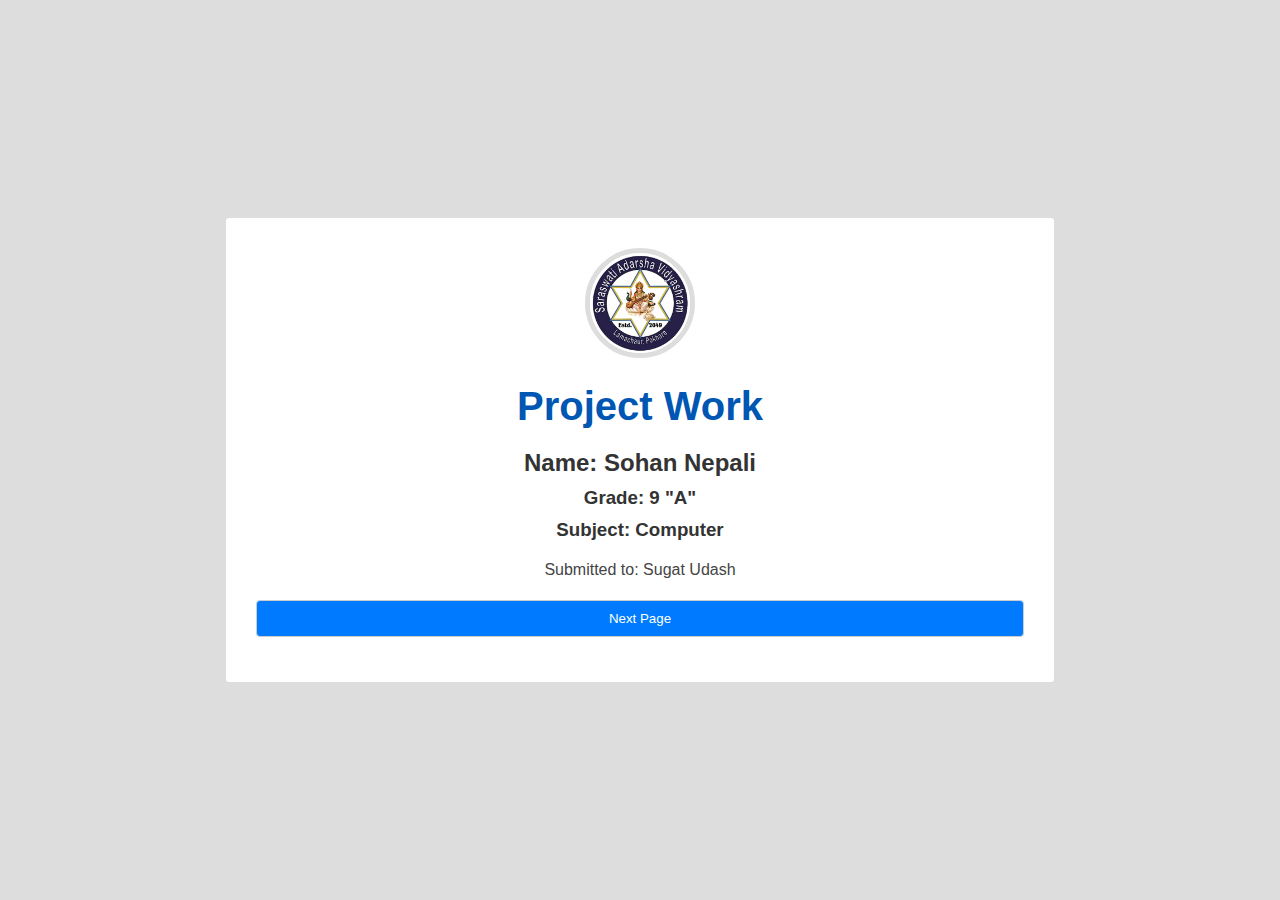
<file: index.html>
<!DOCTYPE html>
<html lang="en">
<head>
    <meta charset="UTF-8">
    <meta name="viewport" content="width=device-width, initial-scale=1.0">
    <title>Project</title>
    <style>
        body {
            font-family: Arial, sans-serif;
            margin: 0;
            padding: 0;
            background-color: #ddd;
            display: flex;
            justify-content: center;
            align-items: center;
            height: 100vh;
        }
        .container {
            text-align: center;
            width: 60%;
            background-color: #ffffff;
            padding: 30px;
            border-radius: 5px;
            border: 2px solid/* #0056b3;*/#ddd /* Blue border */
        }
        .logo {
            display: flex;
            justify-content: center;
            margin-bottom: 20px;
            
        }
        #logo {
          border-radius: 100px;
          border: 5px solid #ddd
        }
        
        .logo img {
            max-width: 100px;
            max-height: 100px;
        }
        h1 {
            font-size: 2.5rem;
            margin-bottom: 20px;
            color: #0056b3; /* Blue theme */
        }
        h2, h3 {
            margin: 10px 0;
            color: #333;
        }
        p {
            font-size: 1rem;
            color: #444;
            margin-top: 20px;
        }
        button {
      width: 100%;
      padding: 10px;
      margin: 5px 0 15px;
      border: 1px solid #ccc;
      border-radius: 4px;
    }
        a{
            text-decoration:none;
            color:white;
        }
    button {
      background-color: #007bff;
      color: white;
      cursor: pointer;
        .footer {
            margin-top: 30px;
        }
        div{
            display:block;
        }
    </style>
</head>
<body>
    <div class="container">
        <!-- Logo Section -->
        <div class="logo">
            <img src="logo.jpg" alt="Logo" id ="logo">
        </div>
        <h1>Project Work</h1>
        <h2>Name: Sohan Nepali</h2>
        <h3>Grade: 9 "A"</h3>
        <h3>Subject: Computer</h3>
        <p>Submitted to: Sugat Udash</p>
    <button><a href="page.html">Next Page</a></button>
    </div>
</body>
</html>
</file>
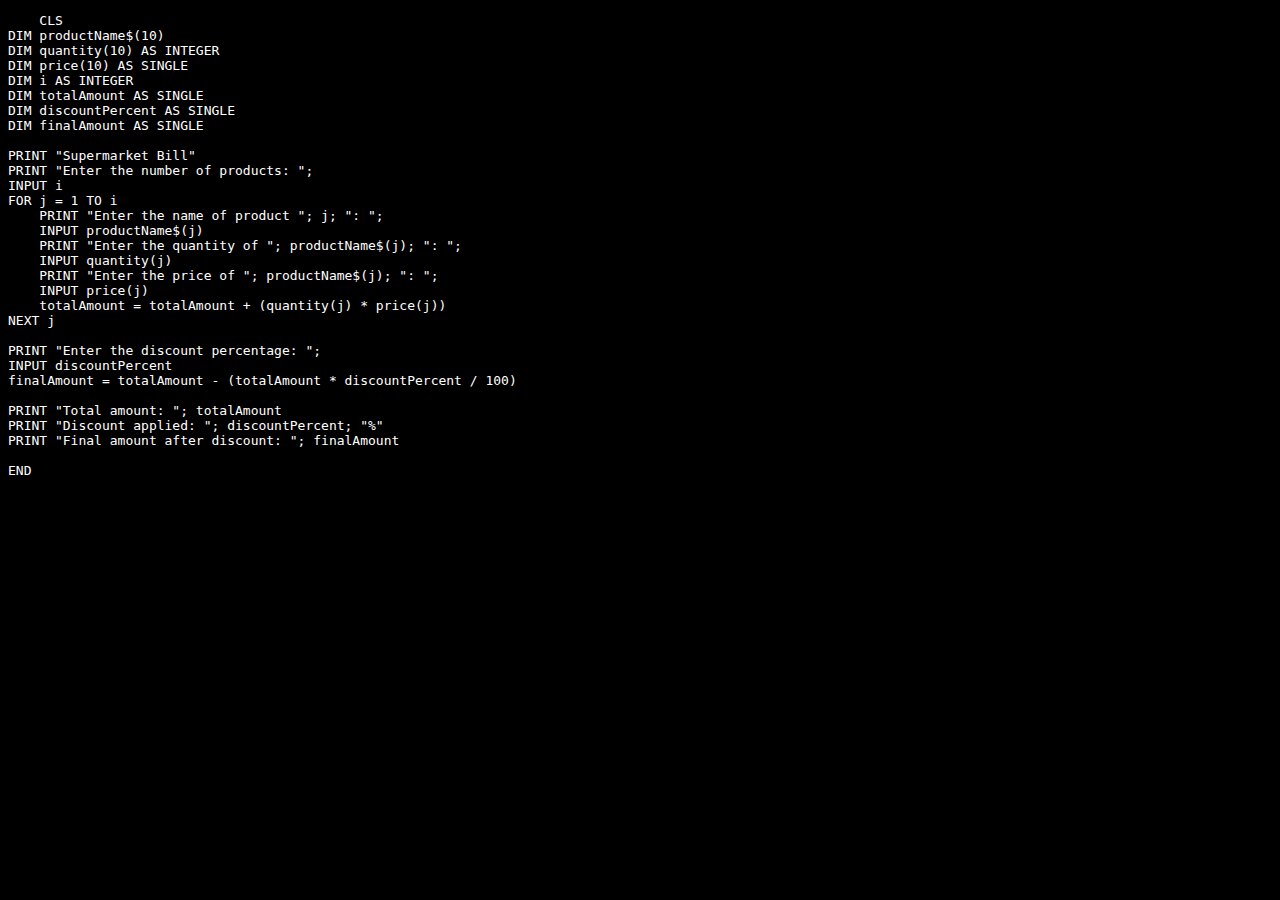
<file: code.html>
<!DOCTYPE html>
<html>

<head>
  <meta charset="UTF-8">
  <meta name="viewport" content="width=device-width, initial-scale=1">
  <title>code</title>
  <style>
    body{
      background-color: black;
      color: white;
    }
  </style>
</head>

<body>
  <pre>
    CLS
DIM productName$(10)
DIM quantity(10) AS INTEGER
DIM price(10) AS SINGLE
DIM i AS INTEGER
DIM totalAmount AS SINGLE
DIM discountPercent AS SINGLE
DIM finalAmount AS SINGLE

PRINT "Supermarket Bill"
PRINT "Enter the number of products: ";
INPUT i
FOR j = 1 TO i
    PRINT "Enter the name of product "; j; ": ";
    INPUT productName$(j)
    PRINT "Enter the quantity of "; productName$(j); ": ";
    INPUT quantity(j)
    PRINT "Enter the price of "; productName$(j); ": ";
    INPUT price(j)
    totalAmount = totalAmount + (quantity(j) * price(j))
NEXT j

PRINT "Enter the discount percentage: ";
INPUT discountPercent
finalAmount = totalAmount - (totalAmount * discountPercent / 100)

PRINT "Total amount: "; totalAmount
PRINT "Discount applied: "; discountPercent; "%"
PRINT "Final amount after discount: "; finalAmount

END

  </pre>

</body>

</html>
</file>
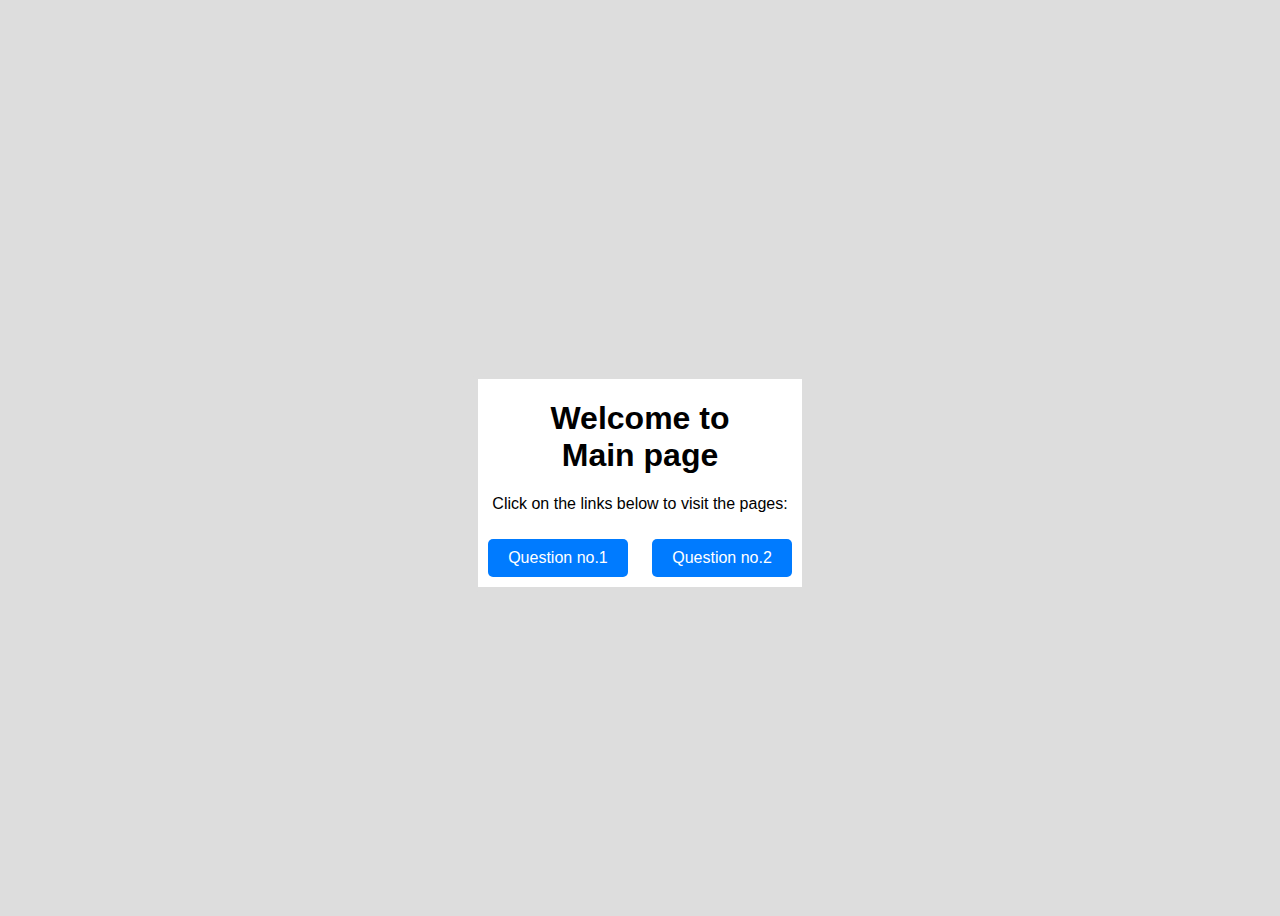
<file: page.html>
<!DOCTYPE html>
<html lang="en">
<head>
    <meta charset="UTF-8">
    <meta name="viewport" content="width=device-width, initial-scale=1.0">
    <title>Main Page</title>
    <style>
        body {
            font-family: Arial, sans-serif;
            text-align: center;
            height:100vh;
            display:flex;
            justify-content: center;
            align-items :center;
            background-color:#ddd;
        }
        .box{
          border-radius: 5px;
          border: 5px solid #ddd;
          background-color: #ffffff;
          margin-top: 50px;
          
        }
        a {
            text-decoration: none;
            color: white;
            background-color: #007BFF;
            padding: 10px 20px;
            border-radius: 5px;
            margin: 10px;
            display: inline-block;
        }
        a:hover {
            background-color: #0056b3;
        }
    </style>
</head>
<body>
  <div class="box">
    <h1>Welcome to <br> Main page</h1>
    <p>Click on the links below to visit the pages:</p>
    <a href="q1.html">Question no.1</a>
    <a href="q2.html">Question no.2</a>
  </div>
</body>
</html>
</file>
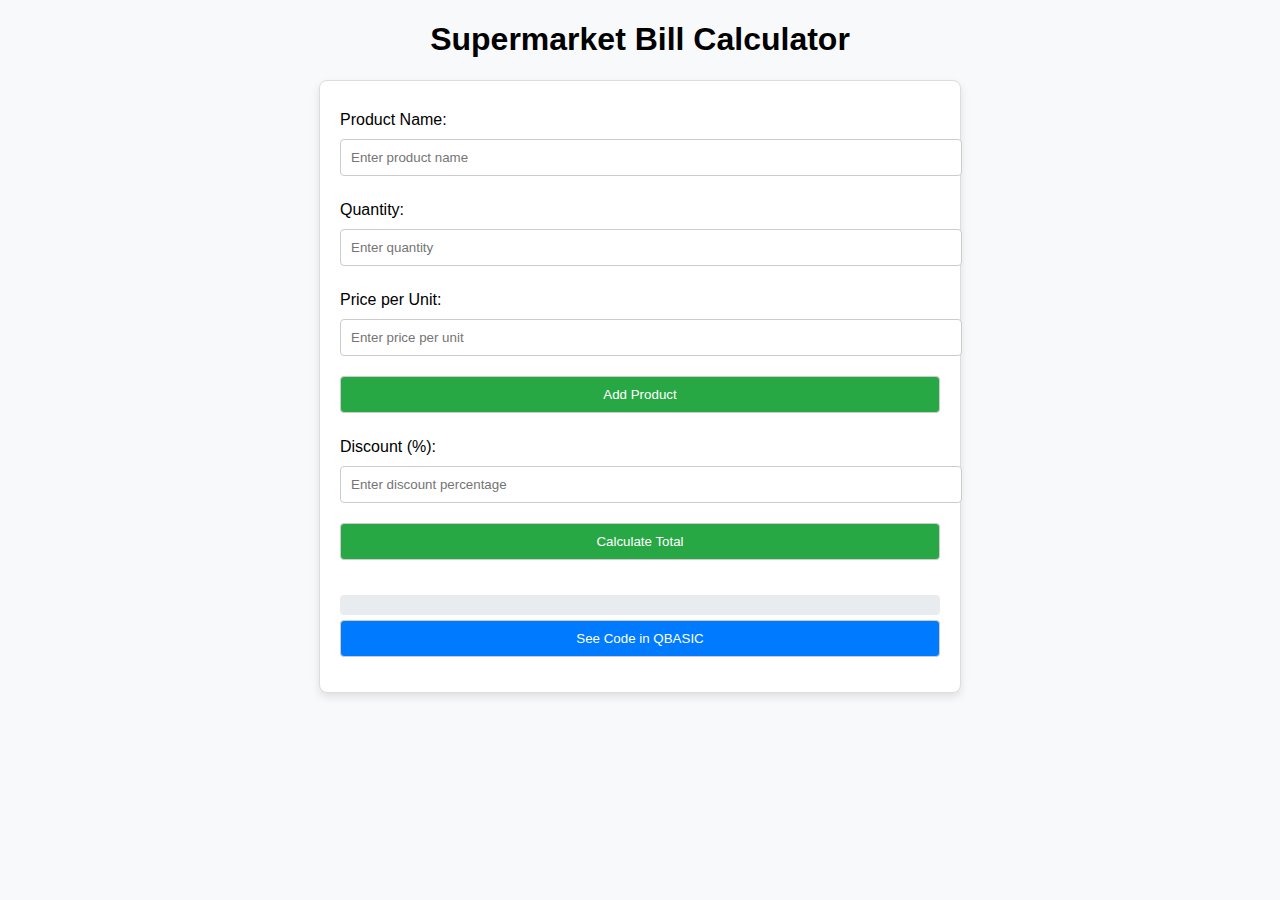
<file: q1.html>
<!DOCTYPE html>
<html lang="en">
<head>
  <meta charset="UTF-8">
  <meta name="viewport" content="width=device-width, initial-scale=1.0">
  <title>Supermarket Bill</title>
  <style>
    body {
      font-family: Arial, sans-serif;
      margin: 20px;
      background-color: #f8f9fa;
    }
    h1 {
      text-align: center;
    }
    .container {
      max-width: 600px;
      margin: 0 auto;
      padding: 20px;
      background-color: #ffffff;
      border: 1px solid #ddd;
      border-radius: 8px;
      box-shadow: 0 4px 8px rgba(0, 0, 0, 0.1);
    }
    label {
      display: block;
      margin: 10px 0 5px;
    }
    input, button {
      width: 100%;
      padding: 10px;
      margin: 5px 0 15px;
      border: 1px solid #ccc;
      border-radius: 4px;
    }
    button {
      background-color: #28a745;
      color: white;
      cursor: pointer;
    }
    button:hover {
      background-color: #218838;
    }
    .button {
      
      text-decoration: none;
      background-color: #007bff;
      color: white;

    }
    
    .result {
      margin-top: 20px;
      padding: 10px;
      background-color: #e9ecef;
      border-radius: 4px;
      font-weight: bold;
    }
  </style>
</head>
<body>
  <h1>Supermarket Bill Calculator</h1>
  <div class="container">
    <label for="productName">Product Name:</label>
    <input type="text" id="productName" placeholder="Enter product name">
    
    <label for="quantity">Quantity:</label>
    <input type="number" id="quantity" placeholder="Enter quantity">
    
    <label for="price">Price per Unit:</label>
    <input type="number" id="price" placeholder="Enter price per unit">
    
    <button onclick="addProduct()">Add Product</button>
    
    <label for="discount">Discount (%):</label>
    <input type="number" id="discount" placeholder="Enter discount percentage">
    
    <button onclick="calculateTotal()">Calculate Total</button>
    
    <div class="result" id="result"></div>
    <button class="button"><a href="code.html" class="button">See Code in QBASIC</a></button>
  </div>

  <script src="script.js"></script>
</body>
</html>
</file>
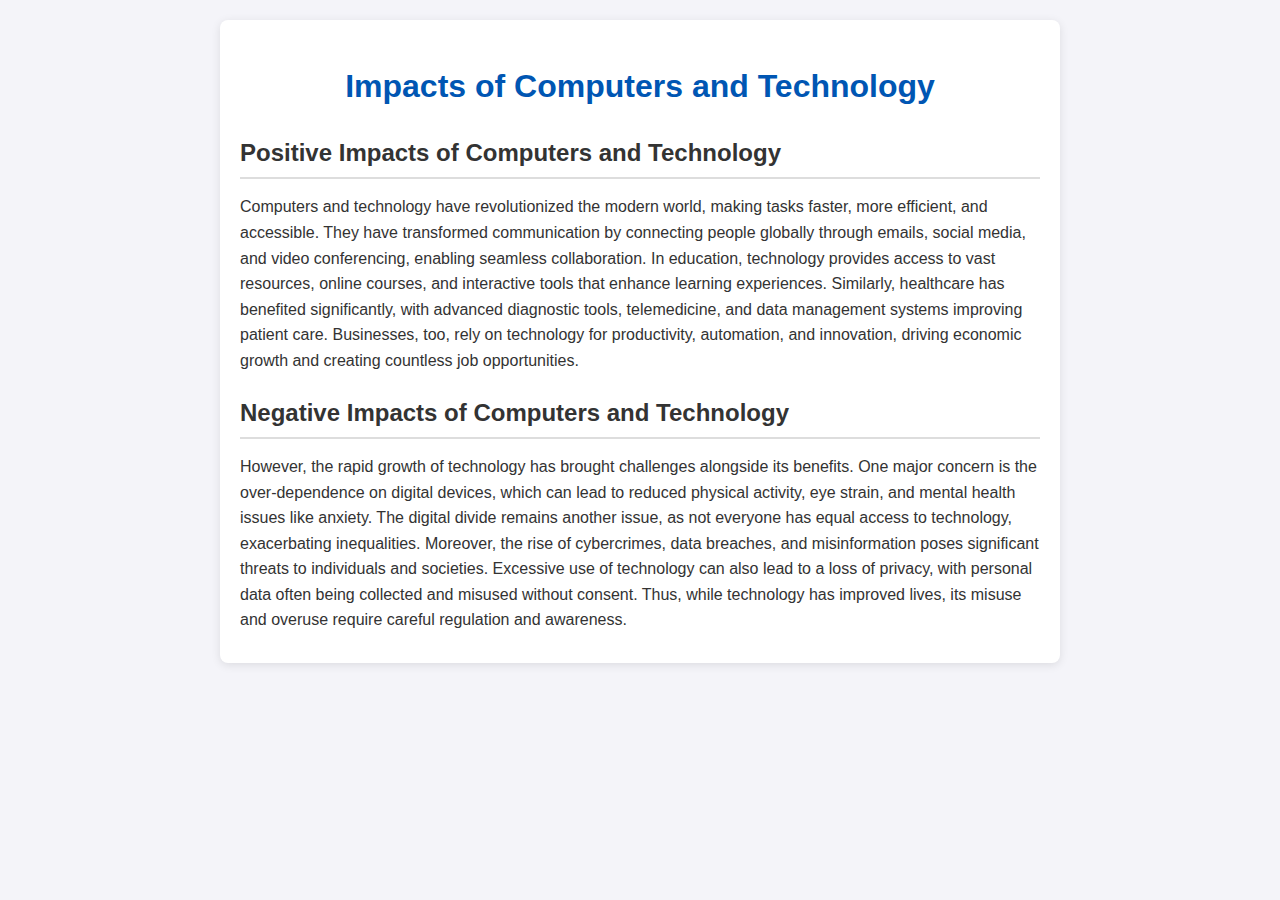
<file: q2.html>
<!DOCTYPE html>
<html lang="en">
<head>
    <meta charset="UTF-8">
    <meta name="viewport" content="width=device-width, initial-scale=1.0">
    <title>Impacts of Computers and Technology</title>
    <style>
        body {
            font-family: Arial, sans-serif;
            line-height: 1.6;
            margin: 0;
            padding: 0;
            background-color: #f4f4f9;
            color: #333;
        }
        .container {
            max-width: 800px;
            margin: 20px auto;
            padding: 20px;
            background: #fff;
            border-radius: 8px;
            box-shadow: 0 2px 10px rgba(0, 0, 0, 0.1);
        }
        h1 {
            color: #0056b3;
            text-align: center;
        }
        h2 {
            color: #333;
            border-bottom: 2px solid #ddd;
            padding-bottom: 5px;
            margin-bottom: 15px;
        }
        p {
            margin: 10px 0;
        }
    </style>
</head>
<body>
    <div class="container">
        <h1>Impacts of Computers and Technology</h1>
        <h2>Positive Impacts of Computers and Technology</h2>
        <p>Computers and technology have revolutionized the modern world, making tasks faster, more efficient, and accessible. They have transformed communication by connecting people globally through emails, social media, and video conferencing, enabling seamless collaboration. In education, technology provides access to vast resources, online courses, and interactive tools that enhance learning experiences. Similarly, healthcare has benefited significantly, with advanced diagnostic tools, telemedicine, and data management systems improving patient care. Businesses, too, rely on technology for productivity, automation, and innovation, driving economic growth and creating countless job opportunities.</p>
        <h2>Negative Impacts of Computers and Technology</h2>
        <p>However, the rapid growth of technology has brought challenges alongside its benefits. One major concern is the over-dependence on digital devices, which can lead to reduced physical activity, eye strain, and mental health issues like anxiety. The digital divide remains another issue, as not everyone has equal access to technology, exacerbating inequalities. Moreover, the rise of cybercrimes, data breaches, and misinformation poses significant threats to individuals and societies. Excessive use of technology can also lead to a loss of privacy, with personal data often being collected and misused without consent. Thus, while technology has improved lives, its misuse and overuse require careful regulation and awareness.</p>
    </div>
</body>
</html>
</file>
